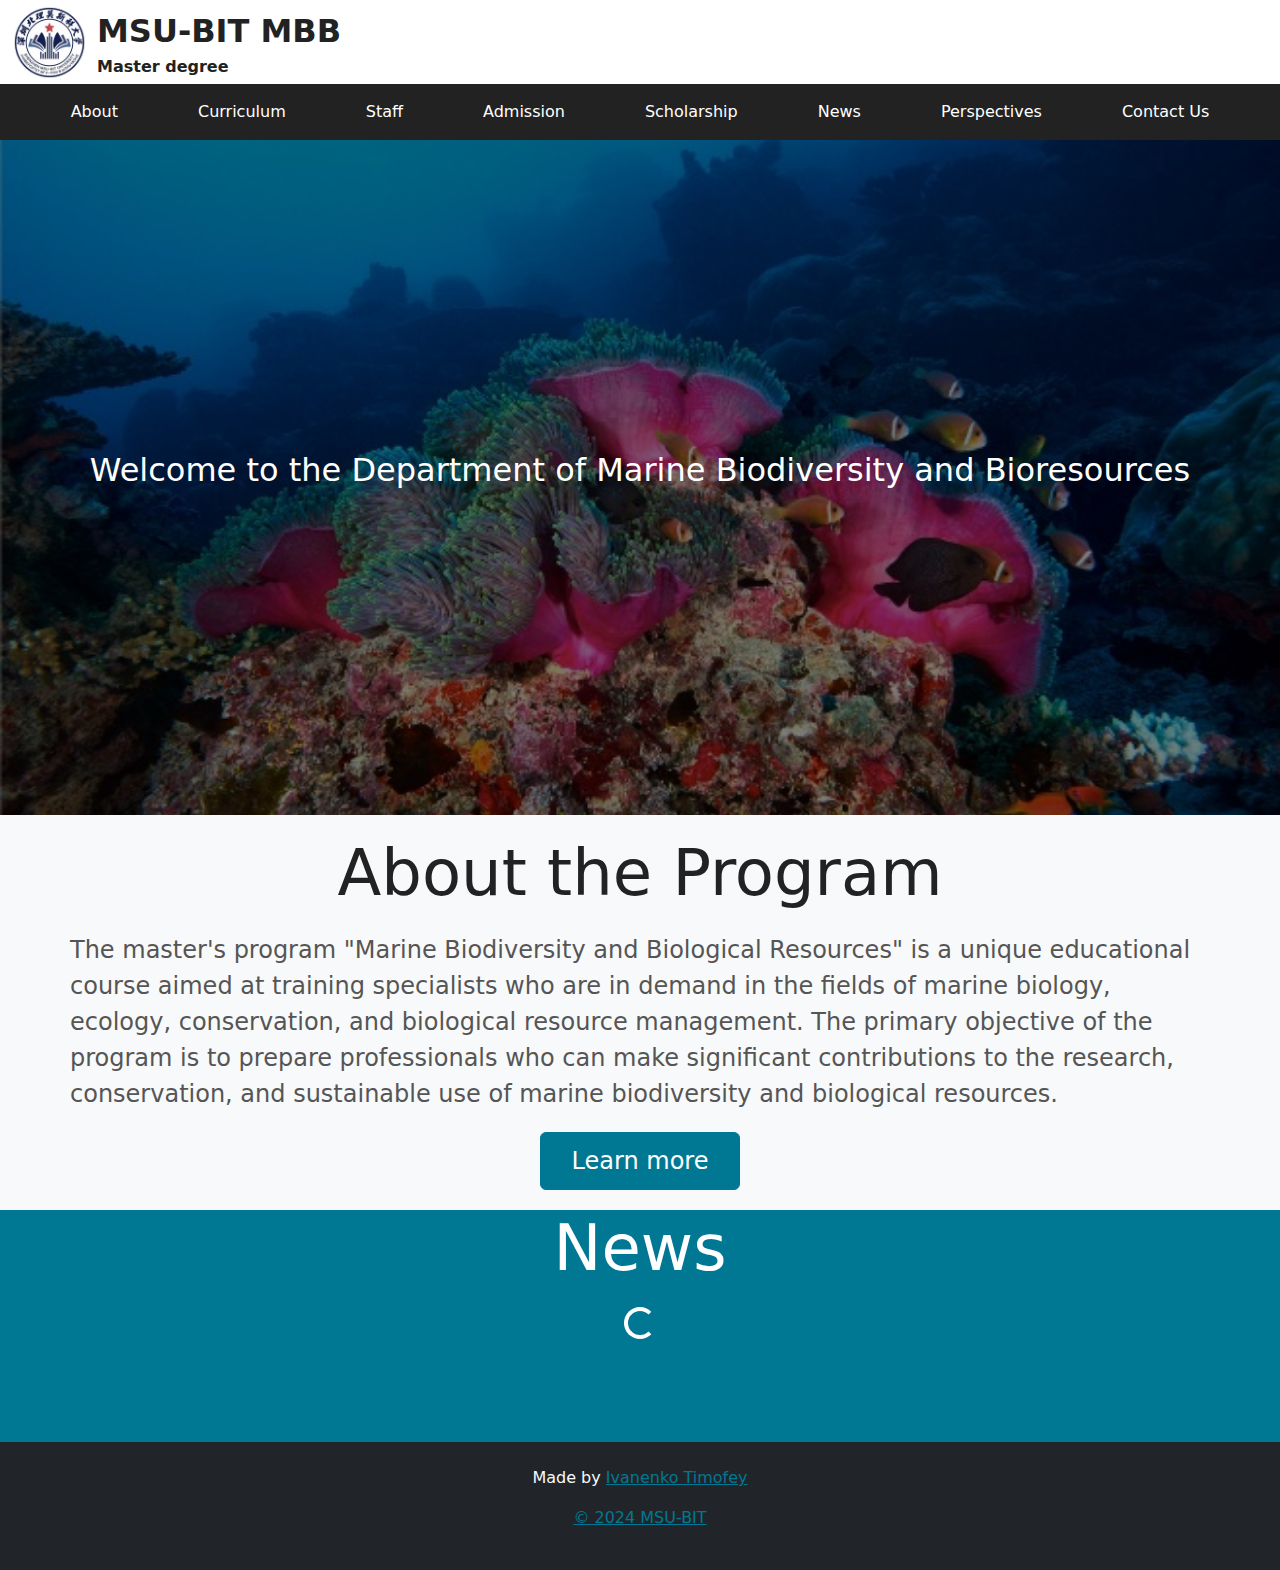
<file: index.html>
<!DOCTYPE html>
<html lang="ru">
<head>
    <meta charset="UTF-8">
    <meta name="viewport" content="width=device-width, initial-scale=1.0">
    <title>MBB</title>
    <link href="https://cdn.jsdelivr.net/npm/bootstrap@5.3.3/dist/css/bootstrap.min.css" rel="stylesheet">
    <link rel="stylesheet" href="styles.css">
</head>
<body>
    <nav class="navbar navbar-expand-lg navbar-custom fixed-top">
        <div class="container-fluid">
            <a class="navbar-brand" href="index.html">
                <img src="img/logo.webp" alt="Логотип" width="75" height="75" class="d-inline-block align-top">
                <div class="text-container">
                    <div>MSU-BIT MBB</div>
                    <div class="navbar-text">Master degree</div>
                </div>
            </a>
        </div>
    </nav>

    <nav class="navbar navbar-expand-lg fixed-top second-navbar">
        <div class="container-fluid">
            <button class="navbar-toggler" type="button" data-bs-toggle="collapse" data-bs-target="#navbarNav">
                <span class="navbar-toggler-icon"></span>
                <span class="menu-text">Menu</span>
            </button>
            <div class="collapse navbar-collapse" id="navbarNav">
                <ul class="navbar-nav me-auto">
                    <li class="nav-item"><a class="nav-link" href="about.html">About</a></li>
                    <li class="nav-item"><a class="nav-link" href="curriculum.html">Сurriculum</a></li>
                    <li class="nav-item"><a class="nav-link" href="staff.html">Staff</a></li>
                    <li class="nav-item"><a class="nav-link" href="admission.html">Admission</a></li>
                    <li class="nav-item"><a class="nav-link" href="scholarship.html">Scholarship</a></li>
                    <li class="nav-item"><a class="nav-link" href="news.html">News</a></li>
                    <li class="nav-item"><a class="nav-link" href="perspectives.html">Perspectives</a></li>
                    <li class="nav-item"><a class="nav-link" href="contact.html">Contact Us</a></li>
                </ul>
            </div>
        </div>
    </nav>

    <div class="image-container">
        <div class="welcome-div">
            <p>Welcome to the Department of Marine Biodiversity and Bioresources</p>
        </div>
        <img src="img/corals3.jpg" alt="Marine Image" class="img-fluid">
    </div>

    <div class="about-program-section">
        <div class="container">
            <h2>About the Program</h2>
            <p>
                The master's program "Marine Biodiversity and Biological Resources" is a unique educational course aimed at training specialists who are in demand in the fields of marine biology, ecology, conservation, and biological resource management. The primary objective of the program is to prepare professionals who can make significant contributions to the research, conservation, and sustainable use of marine biodiversity and biological resources.
            </p>
            <a href="about.html" class="btn btn-primary">Learn more</a>
        </div>
    </div>

    <div class="news-section">
        <h2>News</h2>
        <div class="spinner-border" role="status" id="loadingSpinner">
            <span class="visually-hidden">Загрузка...</span>
        </div>
        <div class="loading-text">Please wait 10 seconds</div>
        <div class="news-container" id="news-container" style="display: none;"></div>
    </div>

    <footer class="bg-dark text-light text-center py-4">
        <div class="container">
            <p>Made by <a href="https://www.linkedin.com/in/timofey-ivanenko/" class="footer-link" target="_blank">Ivanenko Timofey</a></p>
            <p><a href="https://en.smbu.edu.cn/" class="footer-link" target="_blank">© 2024 MSU-BIT</a></p>
        </div>
    </footer>

    <script src="https://cdn.jsdelivr.net/npm/bootstrap@5.3.3/dist/js/bootstrap.bundle.min.js"></script>
    <script>
        const sheetUrl = 'https://docs.google.com/spreadsheets/d/e/2PACX-1vQGdiCIsJwT7khgxSlzWAiM342XOzC2PzIDQKfcgKVrRpjE-QF6LUo4l6et8nDMopcxqWIDKLnM2_LA/pubhtml';
        const loadingSpinner = document.getElementById('loadingSpinner');
        const loadingText = document.querySelector('.loading-text');
        const newsContainer = document.getElementById('news-container');

        fetch(sheetUrl)
            .then(response => response.text())
            .then(data => {
                const parser = new DOMParser();
                const doc = parser.parseFromString(data, 'text/html');
                const rows = doc.querySelectorAll('tr');

                loadingSpinner.style.display = 'none';
                loadingText.style.display = 'none';
                newsContainer.style.display = 'flex';

                rows.forEach((row, index) => {
                    if (index > 0) { // Пропускаем заголовок
                        const cells = row.querySelectorAll('td');
                        if (cells.length > 0) {
                            const title = cells[0].innerText;
                            const date = cells[1].innerText;
                            const description = cells[2].innerText;
                            const link = cells[3].innerText;

                            const newsItem = document.createElement('div');
                            newsItem.classList.add('col-md-4', 'news-item');
                            newsItem.innerHTML = `
                                <div class="title">${title}</div>
                                <div class="date">${date}</div>
                                <div class="description">${description}</div>
                                <a href="${link}" target="_blank" class="btn btn-light mt-2">Learn more</a>
                            `;
                            newsContainer.appendChild(newsItem);
                        }
                    }
                });
            });
    </script>
</body>
</html>
</file>
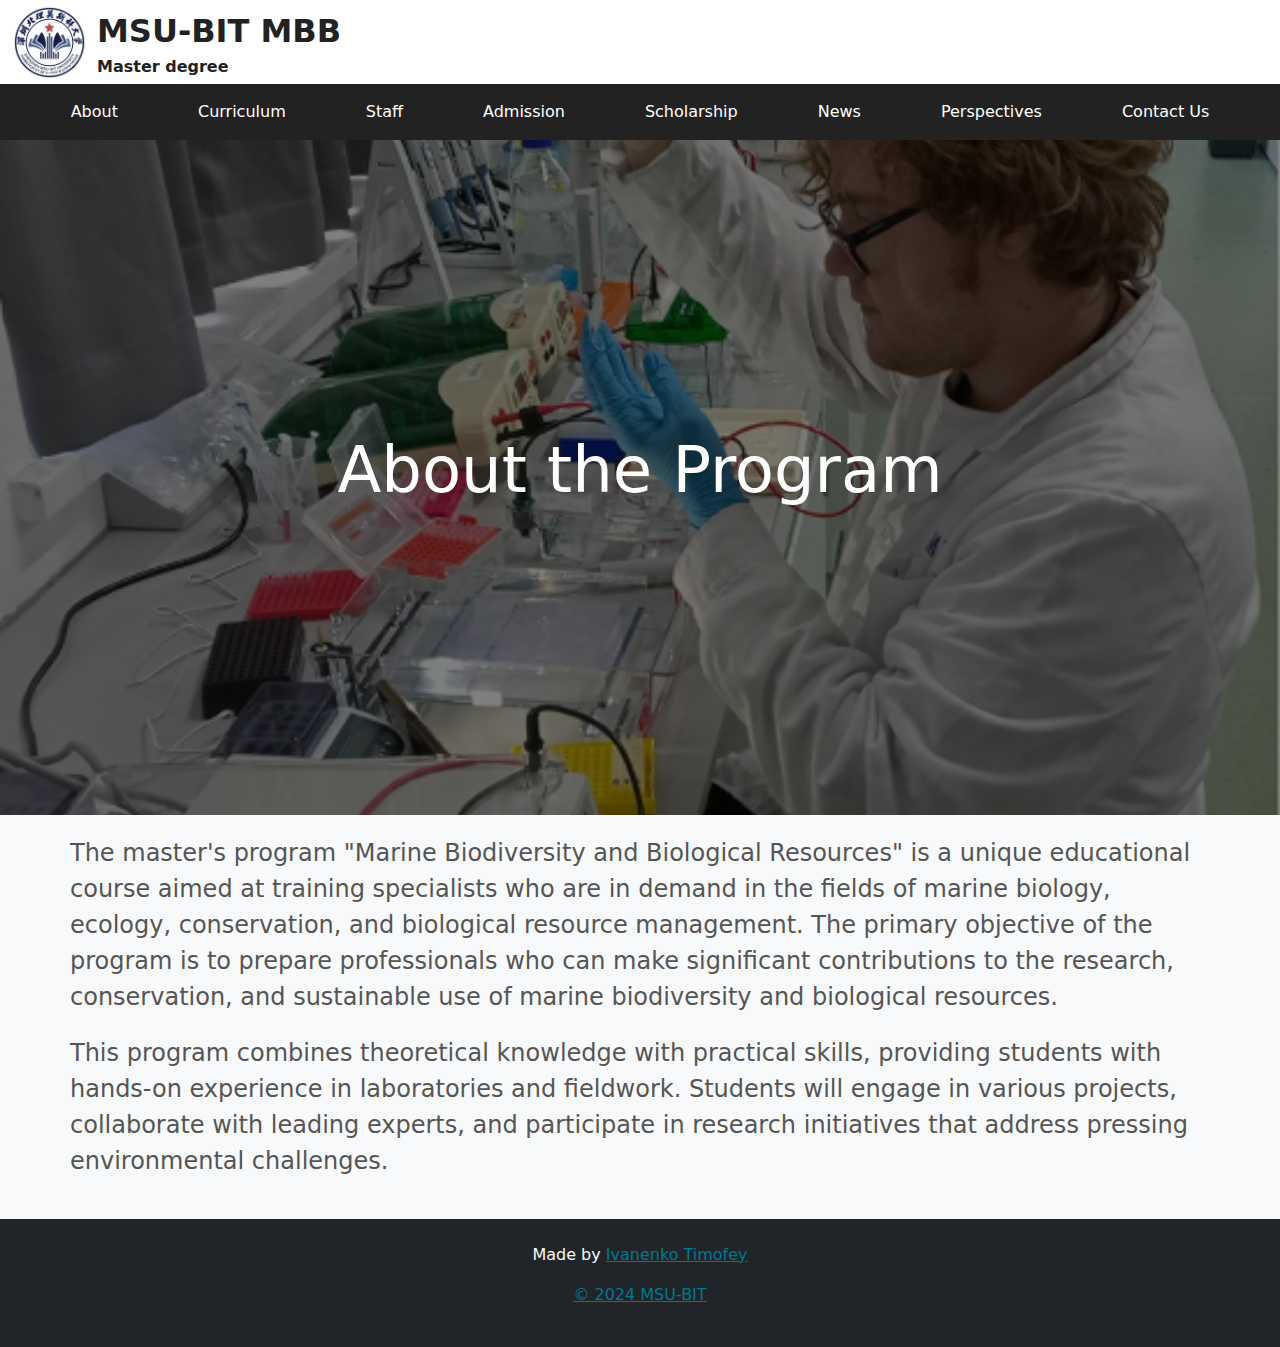
<file: about.html>
<!DOCTYPE html>
<html lang="en">
<head>
    <meta charset="UTF-8">
    <meta name="viewport" content="width=device-width, initial-scale=1.0">
    <title>About Program</title>
    <link href="https://cdn.jsdelivr.net/npm/bootstrap@5.3.3/dist/css/bootstrap.min.css" rel="stylesheet">
    <link rel="stylesheet" href="styles.css">
</head>
<body>
    <nav class="navbar navbar-expand-lg navbar-custom fixed-top">
        <div class="container-fluid">
            <a class="navbar-brand" href="index.html">
                <img src="img/logo.webp" alt="Logo" width="75" height="75" class="d-inline-block align-top">
                <div class="text-container">
                    <div>MSU-BIT MBB</div>
                    <div class="navbar-text">Master degree</div>
                </div>
            </a>
        </div>
    </nav>

    <nav class="navbar navbar-expand-lg fixed-top second-navbar">
        <div class="container-fluid">
            <button class="navbar-toggler" type="button" data-bs-toggle="collapse" data-bs-target="#navbarNav">
                <span class="navbar-toggler-icon"></span>
                <span class="menu-text">Menu</span>
            </button>
            <div class="collapse navbar-collapse" id="navbarNav">
                <ul class="navbar-nav me-auto">
                    <li class="nav-item"><a class="nav-link" href="about.html">About</a></li>
                    <li class="nav-item"><a class="nav-link" href="curriculum.html">Сurriculum</a></li>
                    <li class="nav-item"><a class="nav-link" href="staff.html">Staff</a></li>
                    <li class="nav-item"><a class="nav-link" href="admission.html">Admission</a></li>
                    <li class="nav-item"><a class="nav-link" href="scholarship.html">Scholarship</a></li>
                    <li class="nav-item"><a class="nav-link" href="news.html">News</a></li>
                    <li class="nav-item"><a class="nav-link" href="perspectives.html">Perspectives</a></li>
                    <li class="nav-item"><a class="nav-link" href="contact.html">Contact Us</a></li>
                </ul>
            </div>
        </div>
    </nav>

    <div class="image-container">
        <div class="welcome-div">
            <p style="font-size: 4rem;">About the Program</p>
        </div>
        <img src="img/about2.png" alt="Instructors" class="img-fluid">
    </div>

    <div class="about-program-section">
        <div class="container">
            <p>The master's program "Marine Biodiversity and Biological Resources" is a unique educational course aimed at training specialists who are in demand in the fields of marine biology, ecology, conservation, and biological resource management. The primary objective of the program is to prepare professionals who can make significant contributions to the research, conservation, and sustainable use of marine biodiversity and biological resources.</p>
        <p>This program combines theoretical knowledge with practical skills, providing students with hands-on experience in laboratories and fieldwork. Students will engage in various projects, collaborate with leading experts, and participate in research initiatives that address pressing environmental challenges.</p>
   </div>
    </div>

    <footer class="bg-dark text-light text-center py-4">
        <div class="container">
            <p>Made by <a href="https://www.linkedin.com/in/timofey-ivanenko/" class="footer-link" target="_blank">Ivanenko Timofey</a></p>
            <p><a href="https://en.smbu.edu.cn/" class="footer-link" target="_blank">© 2024 MSU-BIT</a></p>
        </div>
    </footer>

    <script src="https://cdn.jsdelivr.net/npm/bootstrap@5.3.3/dist/js/bootstrap.bundle.min.js"></script>
</body>
</html>
</file>
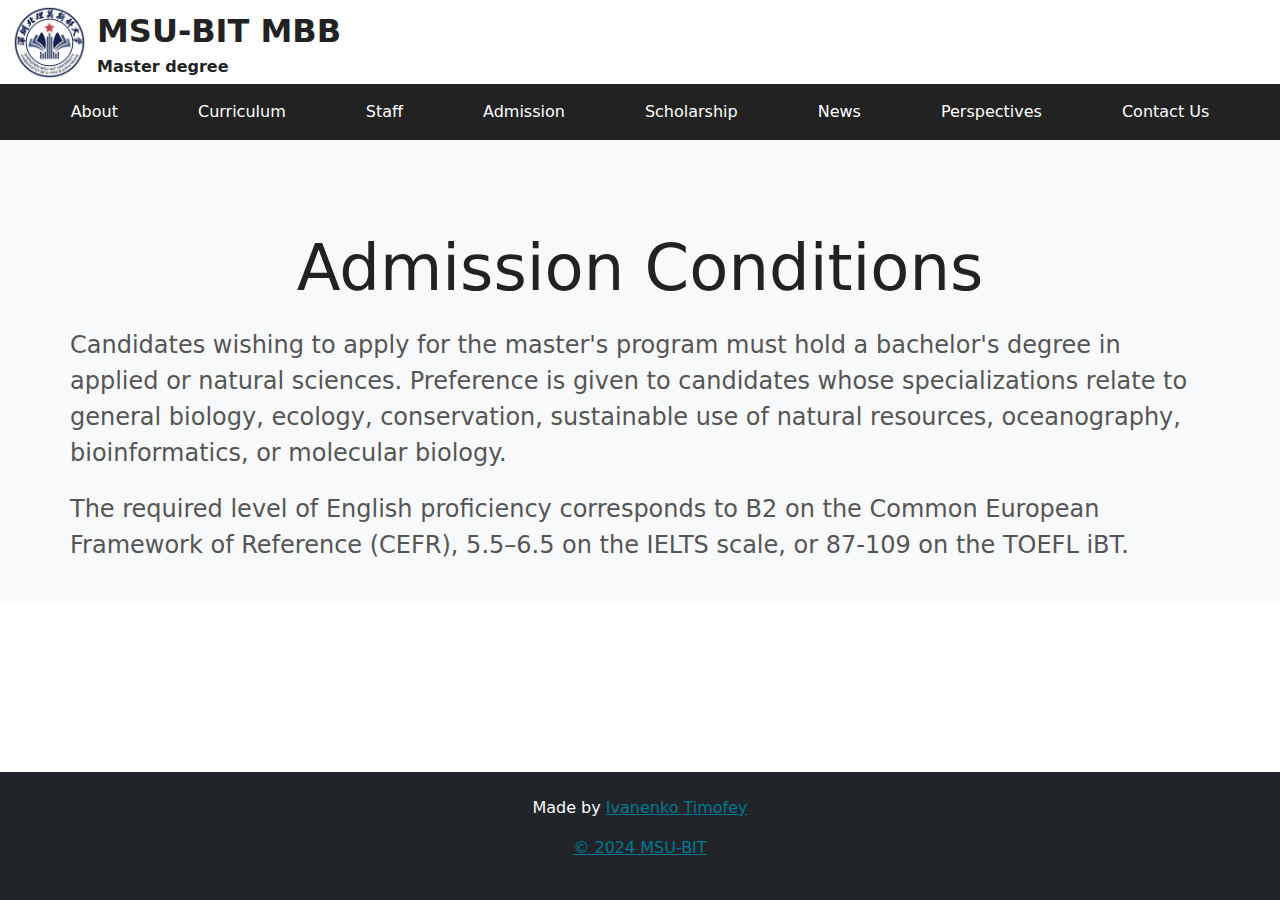
<file: admission.html>
<!DOCTYPE html>
<html lang="en">
<head>
    <meta charset="UTF-8">
    <meta name="viewport" content="width=device-width, initial-scale=1.0">
    <title>Admission</title>
    <link href="https://cdn.jsdelivr.net/npm/bootstrap@5.3.3/dist/css/bootstrap.min.css" rel="stylesheet">
    <link rel="stylesheet" href="styles.css">
    <style>
        html, body {
            height: 100%; 
        }

        body {
            display: flex;
            flex-direction: column;
            min-height: 100vh; 
        }

        .content {
            flex: 1; 
            padding: 60px 0; 
        }

        h2 {
            margin-top: 150px; 
        }
    </style>
</head>
<body>
    <nav class="navbar navbar-expand-lg navbar-custom fixed-top">
        <div class="container-fluid">
            <a class="navbar-brand" href="index.html">
                <img src="img/logo.webp" alt="Logo" width="75" height="75" class="d-inline-block align-top">
                <div class="text-container">
                    <div>MSU-BIT MBB</div>
                    <div class="navbar-text">Master degree</div>
                </div>
            </a>
        </div>
    </nav>

    <nav class="navbar navbar-expand-lg fixed-top second-navbar">
        <div class="container-fluid">
            <button class="navbar-toggler" type="button" data-bs-toggle="collapse" data-bs-target="#navbarNav">
                <span class="navbar-toggler-icon"></span>
                <span class="menu-text">Menu</span>
            </button>
            <div class="collapse navbar-collapse" id="navbarNav">
                <ul class="navbar-nav me-auto">
                    <li class="nav-item"><a class="nav-link" href="about.html">About</a></li>
                    <li class="nav-item"><a class="nav-link" href="curriculum.html">Сurriculum</a></li>
                    <li class="nav-item"><a class="nav-link" href="staff.html">Staff</a></li>
                    <li class="nav-item"><a class="nav-link" href="admission.html">Admission</a></li>
                    <li class="nav-item"><a class="nav-link" href="scholarship.html">Scholarship</a></li>
                    <li class="nav-item"><a class="nav-link" href="news.html">News</a></li>
                    <li class="nav-item"><a class="nav-link" href="perspectives.html">Perspectives</a></li>
                    <li class="nav-item"><a class="nav-link" href="contact.html">Contact Us</a></li>
                </ul>
            </div>
        </div>
    </nav>

    <div class="content"> <!-- Добавлен класс content -->
        <div class="about-program-section">
            <div class="container">
                <h2>Admission Conditions</h2>
                <p>Candidates wishing to apply for the master's program must hold a bachelor's degree in applied or natural sciences. Preference is given to candidates whose specializations relate to general biology, ecology, conservation, sustainable use of natural resources, oceanography, bioinformatics, or molecular biology.</p>
                <p>The required level of English proficiency corresponds to B2 on the Common European Framework of Reference (CEFR), 5.5–6.5 on the IELTS scale, or 87-109 on the TOEFL iBT.</p>
            </div>
        </div>
    </div>

    <footer class="bg-dark text-light text-center py-4">
        <div class="container">
            <p>Made by <a href="https://www.linkedin.com/in/timofey-ivanenko/" class="footer-link" target="_blank">Ivanenko Timofey</a></p>
            <p><a href="https://en.smbu.edu.cn/" class="footer-link" target="_blank">© 2024 MSU-BIT</a></p>
        </div>
    </footer>

    <script src="https://cdn.jsdelivr.net/npm/bootstrap@5.3.3/dist/js/bootstrap.bundle.min.js"></script>
</body>
</html>
</file>
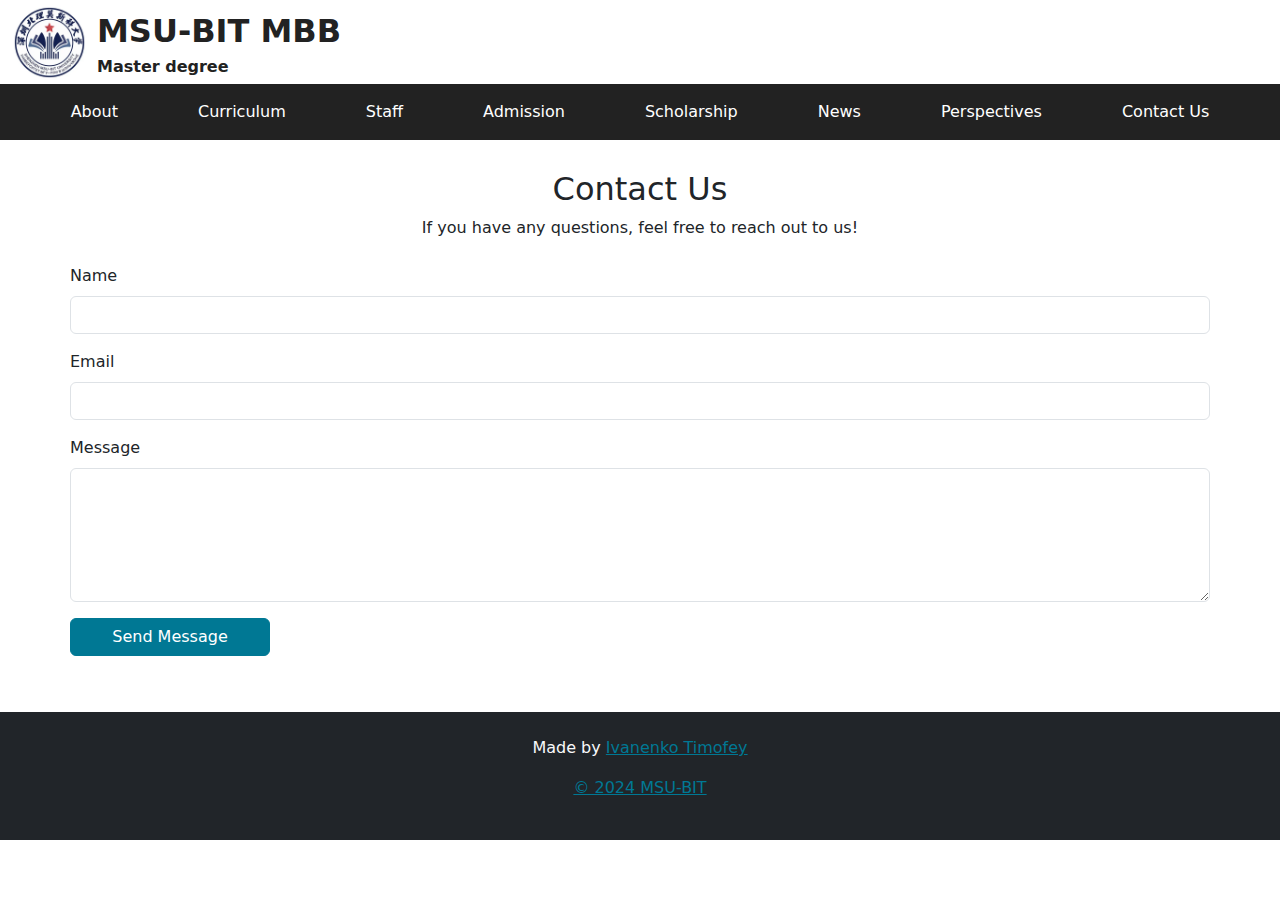
<file: contact.html>
<!DOCTYPE html>
<html lang="en">
<head>
    <meta charset="UTF-8">
    <meta name="viewport" content="width=device-width, initial-scale=1.0">
    <title>Contact Us</title>
    <link href="https://cdn.jsdelivr.net/npm/bootstrap@5.3.3/dist/css/bootstrap.min.css" rel="stylesheet">
    <link rel="stylesheet" href="styles.css">
</head>
<body>
    <nav class="navbar navbar-expand-lg navbar-custom fixed-top">
        <div class="container-fluid">
            <a class="navbar-brand" href="index.html">
                <img src="img/logo.webp" alt="Logo" width="75" height="75" class="d-inline-block align-top">
                <div class="text-container">
                    <div>MSU-BIT MBB</div>
                    <div class="navbar-text">Master degree</div>
                </div>
            </a>
        </div>
    </nav>

    <nav class="navbar navbar-expand-lg fixed-top second-navbar">
        <div class="container-fluid">
            <button class="navbar-toggler" type="button" data-bs-toggle="collapse" data-bs-target="#navbarNav">
                <span class="navbar-toggler-icon"></span>
                <span class="menu-text">Menu</span>
            </button>
            <div class="collapse navbar-collapse" id="navbarNav">
                <ul class="navbar-nav me-auto">
                    <li class="nav-item"><a class="nav-link" href="about.html">About</a></li>
                    <li class="nav-item"><a class="nav-link" href="curriculum.html">Сurriculum</a></li>
                    <li class="nav-item"><a class="nav-link" href="staff.html">Staff</a></li>
                    <li class="nav-item"><a class="nav-link" href="admission.html">Admission</a></li>
                    <li class="nav-item"><a class="nav-link" href="scholarship.html">Scholarship</a></li>
                    <li class="nav-item"><a class="nav-link" href="news.html">News</a></li>
                    <li class="nav-item"><a class="nav-link" href="perspectives.html">Perspectives</a></li>
                    <li class="nav-item"><a class="nav-link" href="contact.html">Contact Us</a></li>
                </ul>
            </div>
        </div>
    </nav>

    <div class="container" style="margin-top: 140px;">
        <h2 class="text-center" style="margin-top: 170px;">Contact Us</h2>
        <div class="text-center mb-4">
            <p>If you have any questions, feel free to reach out to us!</p>
        </div>
        <form action="https://formspree.io/Ivanenko.slava@gmail.com" method="POST">
            <div class="mb-3">
                <label for="name" class="form-label">Name</label>
                <input type="text" class="form-control" id="name" name="name" required>
            </div>
            <div class="mb-3">
                <label for="email" class="form-label">Email</label>
                <input type="email" class="form-control" id="email" name="email" required>
            </div>
            <div class="mb-3">
                <label for="message" class="form-label">Message</label>
                <textarea class="form-control" id="message" name="message" rows="5" required></textarea>
            </div>
            <button type="submit" class="btn btn-primary mb-3">Send Message</button>
        </form>
    </div>
    <div style="padding: 20px;">

    </div>

    <footer class="bg-dark text-light text-center py-4">
        <div class="container">
            <p>Made by <a href="https://www.linkedin.com/in/timofey-ivanenko/" class="footer-link" target="_blank">Ivanenko Timofey</a></p>
            <p><a href="https://en.smbu.edu.cn/" class="footer-link" target="_blank">© 2024 MSU-BIT</a></p>
        </div>
    </footer>

    <script src="https://cdn.jsdelivr.net/npm/bootstrap@5.3.3/dist/js/bootstrap.bundle.min.js"></script>
</body>
</html>
</file>
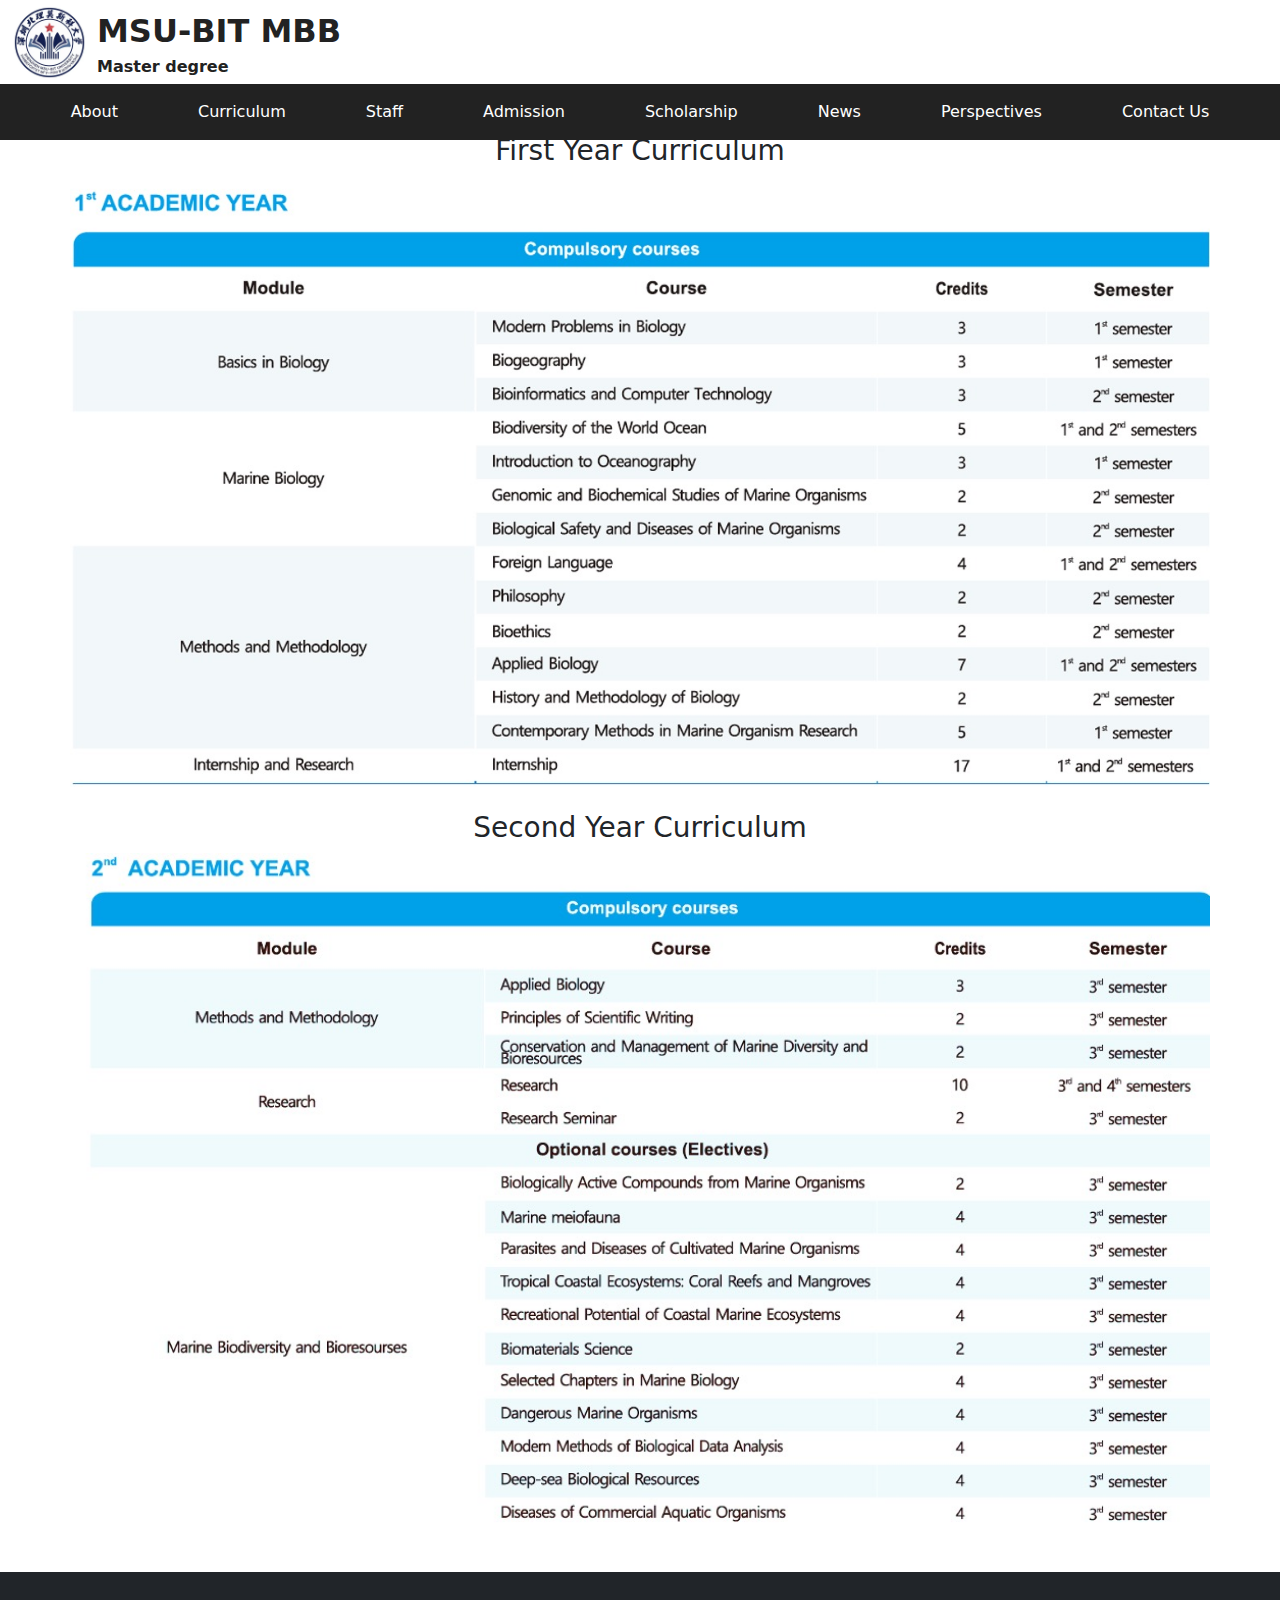
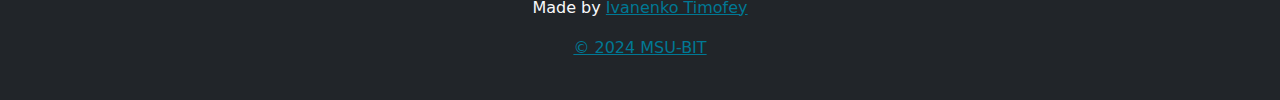
<file: curriculum.html>
<!DOCTYPE html>
<html lang="ru">
<head>
    <meta charset="UTF-8">
    <meta name="viewport" content="width=device-width, initial-scale=1.0">
    <title>Curriculum</title>
    <link href="https://cdn.jsdelivr.net/npm/bootstrap@5.3.3/dist/css/bootstrap.min.css" rel="stylesheet">
    <link rel="stylesheet" href="styles.css">
</head>
<body>
    <nav class="navbar navbar-expand-lg navbar-custom fixed-top">
        <div class="container-fluid">
            <a class="navbar-brand" href="index.html">
                <img src="img/logo.webp" alt="Логотип" width="75" height="75" class="d-inline-block align-top">
                <div class="text-container">
                    <div>MSU-BIT MBB</div>
                    <div class="navbar-text">Master degree</div>
                </div>
            </a>
        </div>
    </nav>

    <nav class="navbar navbar-expand-lg fixed-top second-navbar">
        <div class="container-fluid">
            <button class="navbar-toggler" type="button" data-bs-toggle="collapse" data-bs-target="#navbarNav">
                <span class="navbar-toggler-icon"></span>
                <span class="menu-text">Menu</span>
            </button>
            <div class="collapse navbar-collapse" id="navbarNav">
                <ul class="navbar-nav me-auto">
                    <li class="nav-item"><a class="nav-link" href="about.html">About</a></li>
                    <li class="nav-item"><a class="nav-link" href="curriculum.html">Сurriculum</a></li>
                    <li class="nav-item"><a class="nav-link" href="staff.html">Staff</a></li>
                    <li class="nav-item"><a class="nav-link" href="admission.html">Admission</a></li>
                    <li class="nav-item"><a class="nav-link" href="scholarship.html">Scholarship</a></li>
                    <li class="nav-item"><a class="nav-link" href="news.html">News</a></li>
                    <li class="nav-item"><a class="nav-link" href="perspectives.html">Perspectives</a></li>
                    <li class="nav-item"><a class="nav-link" href="contact.html">Contact Us</a></li>
                </ul>
            </div>
        </div>
    </nav>

    <div class="curriculum-section">
        <div class="container text-center py-5">
            <h2>Curriculum</h2>
            <p>Below are the images of the curriculum for your reference:</p>
            <div class="row">
                <div class="col-12 mb-4">
                    <h3>First Year Curriculum</h3>
                    <img src="img/firstyear.jpg" alt="First Year Curriculum" class="img-fluid">
                </div>
                <div class="col-12">
                    <h3>Second Year Curriculum</h3>
                    <img src="img/secondyear.jpg" alt="Second Year Curriculum" class="img-fluid">
                </div>
            </div>
        </div>
    </div>

    <footer class="bg-dark text-light text-center py-4">
        <div class="container">
            <p>Made by <a href="https://www.linkedin.com/in/timofey-ivanenko/" class="footer-link" target="_blank">Ivanenko Timofey</a></p>
            <p><a href="https://en.smbu.edu.cn/" class="footer-link" target="_blank">© 2024 MSU-BIT</a></p>
        </div>
    </footer>

    <script src="https://cdn.jsdelivr.net/npm/bootstrap@5.3.3/dist/js/bootstrap.bundle.min.js"></script>
</body>
</html>
</file>
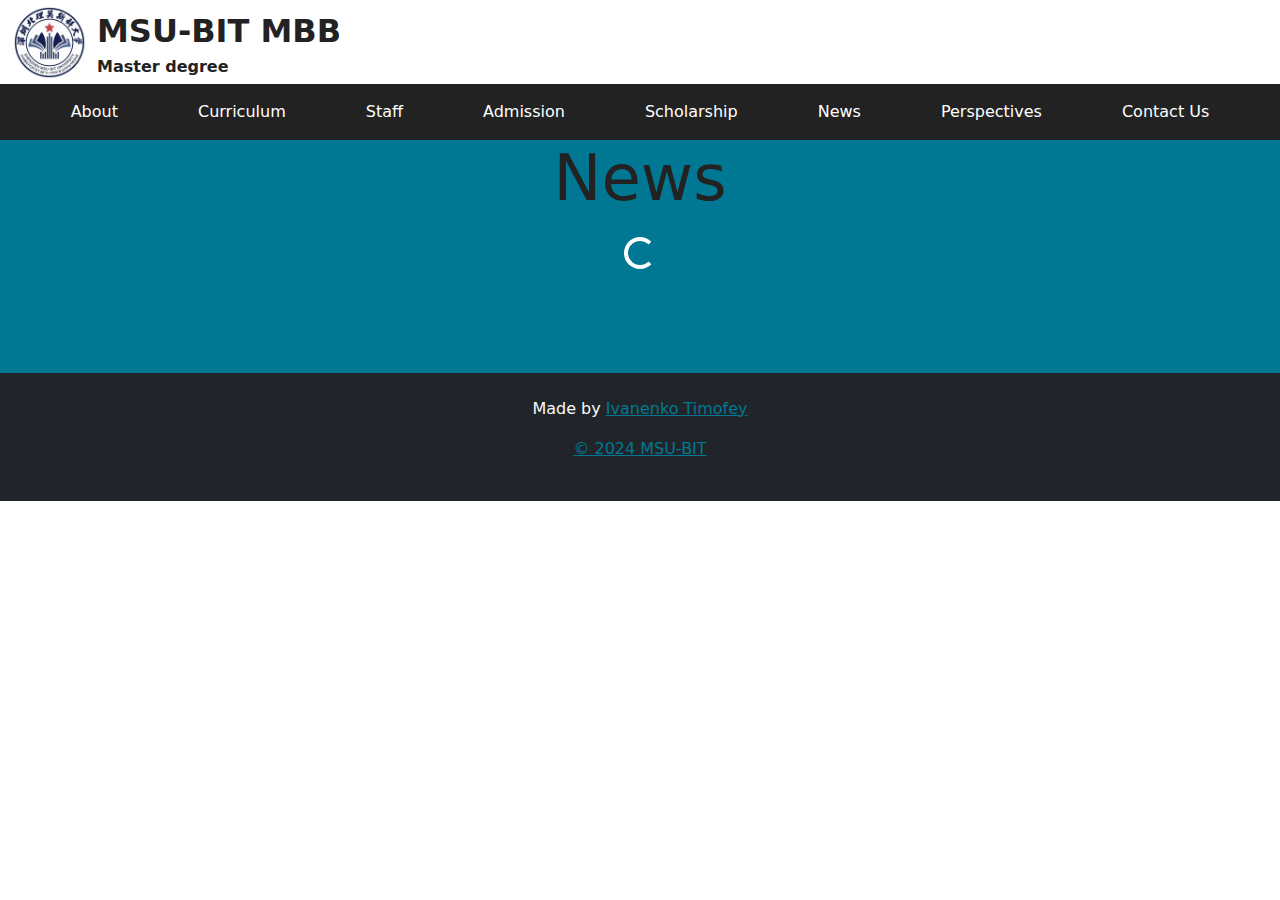
<file: news.html>
<!DOCTYPE html>
<html lang="en">
<head>
    <meta charset="UTF-8">
    <meta name="viewport" content="width=device-width, initial-scale=1.0">
    <title>News</title>
    <link href="https://cdn.jsdelivr.net/npm/bootstrap@5.3.3/dist/css/bootstrap.min.css" rel="stylesheet">
    <link rel="stylesheet" href="styles.css">
    <style>
        body {
            background-color: white; /* Белый фон страницы */
        }
        .news-section h2 {
            color: #222; /* Черный цвет для заголовка */
        }
    </style>
    
</head>
<body>
    <nav class="navbar navbar-expand-lg navbar-custom fixed-top">
        <div class="container-fluid">
            <a class="navbar-brand" href="index.html">
                <img src="img/logo.webp" alt="Logo" width="75" height="75" class="d-inline-block align-top">
                <div class="text-container">
                    <div>MSU-BIT MBB</div>
                    <div class="navbar-text">Master degree</div>
                </div>
            </a>
        </div>
    </nav>

    <nav class="navbar navbar-expand-lg fixed-top second-navbar">
        <div class="container-fluid">
            <button class="navbar-toggler" type="button" data-bs-toggle="collapse" data-bs-target="#navbarNav">
                <span class="navbar-toggler-icon"></span>
                <span class="menu-text">Menu</span>
            </button>
            <div class="collapse navbar-collapse" id="navbarNav">
                <ul class="navbar-nav me-auto">
                    <li class="nav-item"><a class="nav-link" href="about.html">About</a></li>
                    <li class="nav-item"><a class="nav-link" href="curriculum.html">Curriculum</a></li>
                    <li class="nav-item"><a class="nav-link" href="staff.html">Staff</a></li>
                    <li class="nav-item"><a class="nav-link" href="admission.html">Admission</a></li>
                    <li class="nav-item"><a class="nav-link" href="scholarship.html">Scholarship</a></li>
                    <li class="nav-item"><a class="nav-link" href="news.html">News</a></li>
                    <li class="nav-item"><a class="nav-link" href="perspectives.html">Perspectives</a></li>
                    <li class="nav-item"><a class="nav-link" href="contact.html">Contact Us</a></li>
                </ul>
            </div>
        </div>
    </nav>

    <div class="news-section">
        <div class="container">
            <h2 style="margin-top: 140px;">News</h2>
            <div class="spinner-border" role="status" id="loadingSpinner">
                <span class="visually-hidden">Loading...</span>
            </div>
            <div class="loading-text">Please wait 10 seconds</div>
            <div class="news-container" id="news-container" style="display: none;"></div>
        </div>
    </div>

    <footer class="bg-dark text-light text-center py-4">
        <div class="container">
            <p>Made by <a href="https://www.linkedin.com/in/timofey-ivanenko/" class="footer-link" target="_blank">Ivanenko Timofey</a></p>
            <p><a href="https://en.smbu.edu.cn/" class="footer-link" target="_blank">© 2024 MSU-BIT</a></p>
        </div>
    </footer>

    <script src="https://cdn.jsdelivr.net/npm/bootstrap@5.3.3/dist/js/bootstrap.bundle.min.js"></script>
    <script>
        const sheetUrl = 'https://docs.google.com/spreadsheets/d/e/2PACX-1vQGdiCIsJwT7khgxSlzWAiM342XOzC2PzIDQKfcgKVrRpjE-QF6LUo4l6et8nDMopcxqWIDKLnM2_LA/pubhtml';
        const loadingSpinner = document.getElementById('loadingSpinner');
        const loadingText = document.querySelector('.loading-text');
        const newsContainer = document.getElementById('news-container');

        fetch(sheetUrl)
            .then(response => response.text())
            .then(data => {
                const parser = new DOMParser();
                const doc = parser.parseFromString(data, 'text/html');
                const rows = doc.querySelectorAll('tr');

                loadingSpinner.style.display = 'none';
                loadingText.style.display = 'none';
                newsContainer.style.display = 'flex';

                rows.forEach((row, index) => {
                    if (index > 0) { // Skip header
                        const cells = row.querySelectorAll('td');
                        if (cells.length > 0) {
                            const title = cells[0].innerText;
                            const date = cells[1].innerText;
                            const description = cells[2].innerText;
                            const link = cells[3].innerText;

                            const newsItem = document.createElement('div');
                            newsItem.classList.add('col-md-4', 'news-item');
                            newsItem.innerHTML = `
                                <div class="title">${title}</div>
                                <div class="date">${date}</div>
                                <div class="description">${description}</div>
                                <a href="${link}" target="_blank" class="btn btn-light mt-2">Learn more</a>
                            `;
                            newsContainer.appendChild(newsItem);
                        }
                    }
                });
            });
    </script>
</body>
</html>
</file>
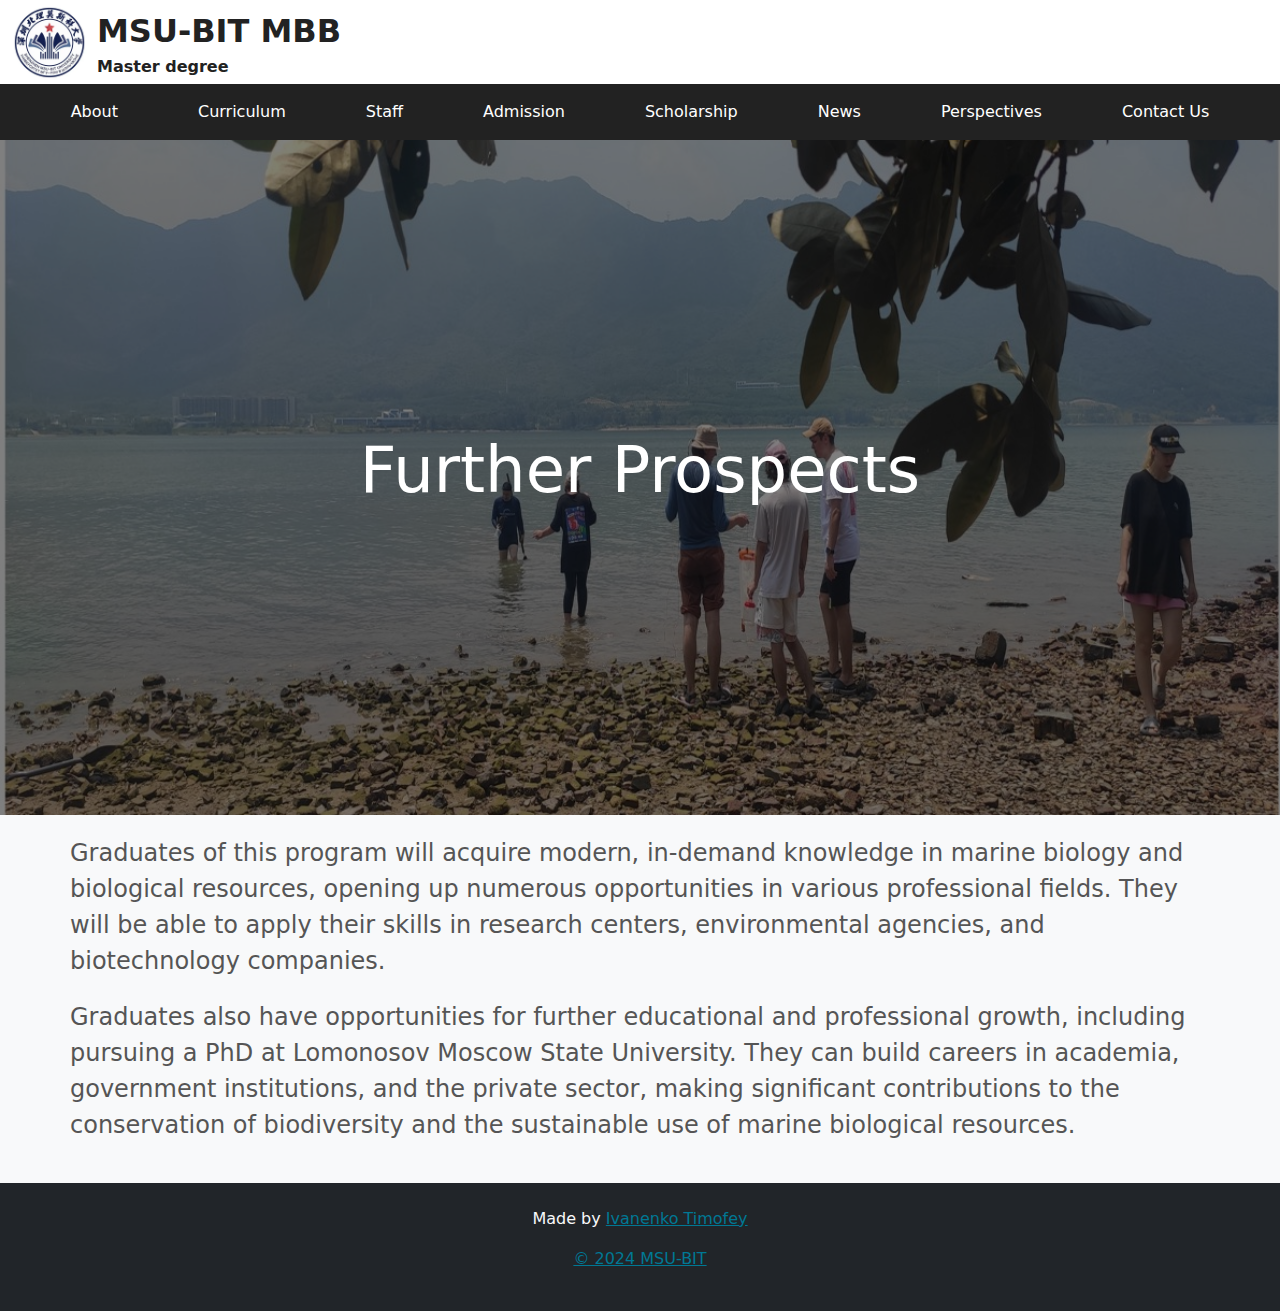
<file: perspectives.html>
<!DOCTYPE html>
<html lang="en">
<head>
    <meta charset="UTF-8">
    <meta name="viewport" content="width=device-width, initial-scale=1.0">
    <title>Perspectives</title>
    <link href="https://cdn.jsdelivr.net/npm/bootstrap@5.3.3/dist/css/bootstrap.min.css" rel="stylesheet">
    <link rel="stylesheet" href="styles.css">
</head>
<body>
    <nav class="navbar navbar-expand-lg navbar-custom fixed-top">
        <div class="container-fluid">
            <a class="navbar-brand" href="index.html">
                <img src="img/logo.webp" alt="Logo" width="75" height="75" class="d-inline-block align-top">
                <div class="text-container">
                    <div>MSU-BIT MBB</div>
                    <div class="navbar-text">Master degree</div>
                </div>
            </a>
        </div>
    </nav>

    <nav class="navbar navbar-expand-lg fixed-top second-navbar">
        <div class="container-fluid">
            <button class="navbar-toggler" type="button" data-bs-toggle="collapse" data-bs-target="#navbarNav">
                <span class="navbar-toggler-icon"></span>
                <span class="menu-text">Menu</span>
            </button>
            <div class="collapse navbar-collapse" id="navbarNav">
                <ul class="navbar-nav me-auto">
                    <li class="nav-item"><a class="nav-link" href="about.html">About</a></li>
                    <li class="nav-item"><a class="nav-link" href="curriculum.html">Сurriculum</a></li>
                    <li class="nav-item"><a class="nav-link" href="staff.html">Staff</a></li>
                    <li class="nav-item"><a class="nav-link" href="admission.html">Admission</a></li>
                    <li class="nav-item"><a class="nav-link" href="scholarship.html">Scholarship</a></li>
                    <li class="nav-item"><a class="nav-link" href="news.html">News</a></li>
                    <li class="nav-item"><a class="nav-link" href="perspectives.html">Perspectives</a></li>
                    <li class="nav-item"><a class="nav-link" href="contact.html">Contact Us</a></li>
                </ul>
            </div>
        </div>
    </nav>

    <div class="image-container">
        <div class="welcome-div">
            <p style="font-size: 4rem;">Further Prospects</p>
        </div>
        <img src="img/aaa.jpg" alt="Instructors" class="img-fluid">
    </div>

    <div class="about-program-section">
        <div class="container">
            <p>Graduates of this program will acquire modern, in-demand knowledge in marine biology and biological resources, opening up numerous opportunities in various professional fields. They will be able to apply their skills in research centers, environmental agencies, and biotechnology companies.</p>
            <p>Graduates also have opportunities for further educational and professional growth, including pursuing a PhD at Lomonosov Moscow State University. They can build careers in academia, government institutions, and the private sector, making significant contributions to the conservation of biodiversity and the sustainable use of marine biological resources.</p>
    </div>
    </div>

    <footer class="bg-dark text-light text-center py-4">
        <div class="container">
            <p>Made by <a href="https://www.linkedin.com/in/timofey-ivanenko/" class="footer-link" target="_blank">Ivanenko Timofey</a></p>
            <p><a href="https://en.smbu.edu.cn/" class="footer-link" target="_blank">© 2024 MSU-BIT</a></p>
        </div>
    </footer>

    <script src="https://cdn.jsdelivr.net/npm/bootstrap@5.3.3/dist/js/bootstrap.bundle.min.js"></script>
</body>
</html>
</file>
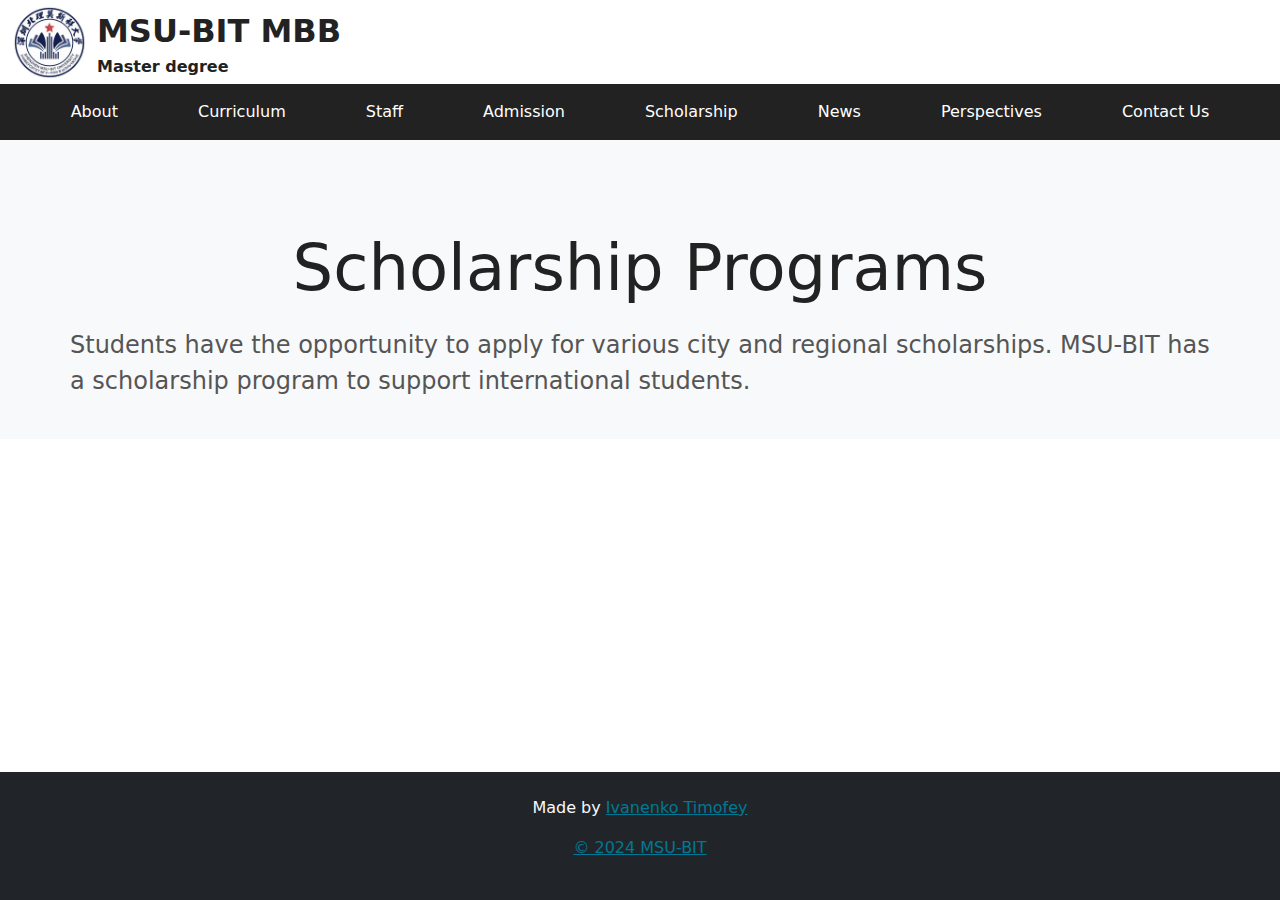
<file: scholarship.html>
<!DOCTYPE html>
<html lang="en">
<head>
    <meta charset="UTF-8">
    <meta name="viewport" content="width=device-width, initial-scale=1.0">
    <title>Scholarship</title>
    <link href="https://cdn.jsdelivr.net/npm/bootstrap@5.3.3/dist/css/bootstrap.min.css" rel="stylesheet">
    <link rel="stylesheet" href="styles.css">
    <style>
        html, body {
            height: 100%;
        }

        body {
            display: flex;
            flex-direction: column;
            min-height: 100vh; 
        }

        .content {
            flex: 1;
            padding: 60px 0; 
        }

        h2 {
            margin-top: 150px; 
        }
    </style>
</head>
<body>
    <nav class="navbar navbar-expand-lg navbar-custom fixed-top">
        <div class="container-fluid">
            <a class="navbar-brand" href="index.html">
                <img src="img/logo.webp" alt="Logo" width="75" height="75" class="d-inline-block align-top">
                <div class="text-container">
                    <div>MSU-BIT MBB</div>
                    <div class="navbar-text">Master degree</div>
                </div>
            </a>
        </div>
    </nav>

    <nav class="navbar navbar-expand-lg fixed-top second-navbar">
        <div class="container-fluid">
            <button class="navbar-toggler" type="button" data-bs-toggle="collapse" data-bs-target="#navbarNav">
                <span class="navbar-toggler-icon"></span>
                <span class="menu-text">Menu</span>
            </button>
            <div class="collapse navbar-collapse" id="navbarNav">
                <ul class="navbar-nav me-auto">
                    <li class="nav-item"><a class="nav-link" href="about.html">About</a></li>
                    <li class="nav-item"><a class="nav-link" href="curriculum.html">Сurriculum</a></li>
                    <li class="nav-item"><a class="nav-link" href="staff.html">Staff</a></li>
                    <li class="nav-item"><a class="nav-link" href="admission.html">Admission</a></li>
                    <li class="nav-item"><a class="nav-link" href="scholarship.html">Scholarship</a></li>
                    <li class="nav-item"><a class="nav-link" href="news.html">News</a></li>
                    <li class="nav-item"><a class="nav-link" href="perspectives.html">Perspectives</a></li>
                    <li class="nav-item"><a class="nav-link" href="contact.html">Contact Us</a></li>
                </ul>
            </div>
        </div>
    </nav>

    <div class="content"> 
        <div class="about-program-section">
            <div class="container">
                <h2>Scholarship Programs</h2>
                <p>Students have the opportunity to apply for various city and regional scholarships. MSU-BIT has a scholarship program to support international students.</p>
       </div>
        </div>
    </div>

    <footer class="bg-dark text-light text-center py-4">
        <div class="container">
            <p>Made by <a href="https://www.linkedin.com/in/timofey-ivanenko/" class="footer-link" target="_blank">Ivanenko Timofey</a></p>
            <p><a href="https://en.smbu.edu.cn/" class="footer-link" target="_blank">© 2024 MSU-BIT</a></p>
        </div>
    </footer>

    <script src="https://cdn.jsdelivr.net/npm/bootstrap@5.3.3/dist/js/bootstrap.bundle.min.js"></script>
</body>
</html>
</file>
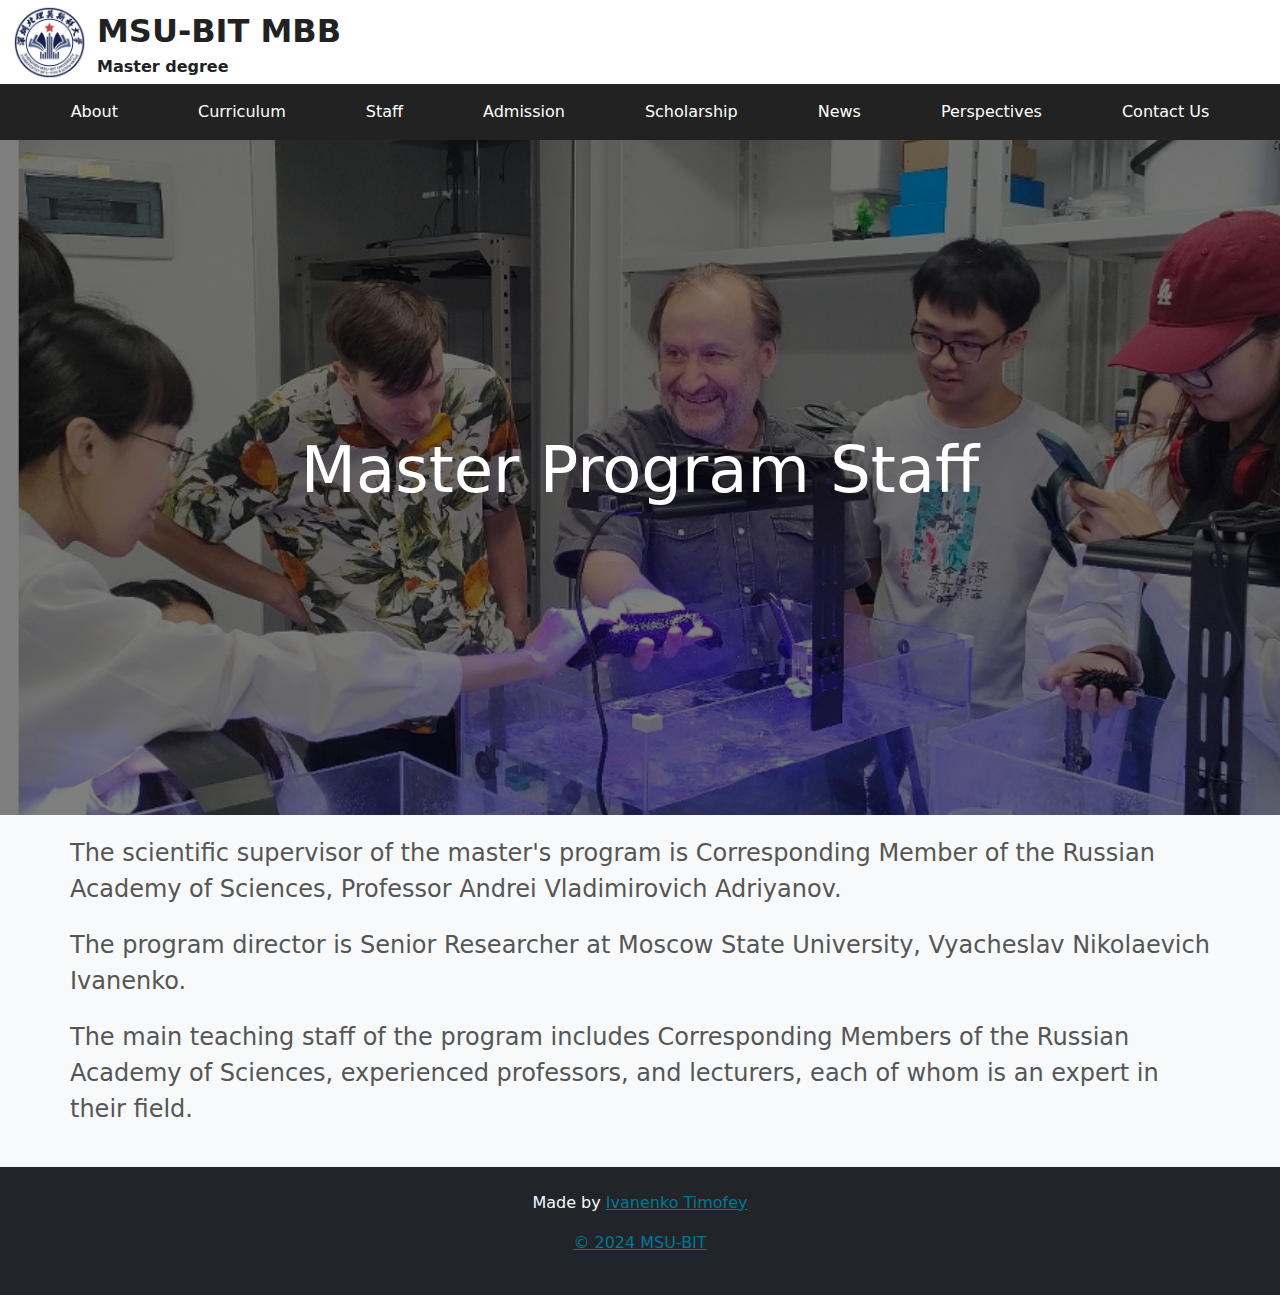
<file: staff.html>
<!DOCTYPE html>
<html lang="en">
<head>
    <meta charset="UTF-8">
    <meta name="viewport" content="width=device-width, initial-scale=1.0">
    <title>Master's Program Instructors</title>
    <link href="https://cdn.jsdelivr.net/npm/bootstrap@5.3.3/dist/css/bootstrap.min.css" rel="stylesheet">
    <link rel="stylesheet" href="styles.css">
</head>
<body>
    <nav class="navbar navbar-expand-lg navbar-custom fixed-top">
        <div class="container-fluid">
            <a class="navbar-brand" href="index.html">
                <img src="img/logo.webp" alt="Logo" width="75" height="75" class="d-inline-block align-top">
                <div class="text-container">
                    <div>MSU-BIT MBB</div>
                    <div class="navbar-text">Master degree</div>
                </div>
            </a>
        </div>
    </nav>

    <nav class="navbar navbar-expand-lg fixed-top second-navbar">
        <div class="container-fluid">
            <button class="navbar-toggler" type="button" data-bs-toggle="collapse" data-bs-target="#navbarNav">
                <span class="navbar-toggler-icon"></span>
                <span class="menu-text">Menu</span>
            </button>
            <div class="collapse navbar-collapse" id="navbarNav">
                <ul class="navbar-nav me-auto">
                    <li class="nav-item"><a class="nav-link" href="about.html">About</a></li>
                    <li class="nav-item"><a class="nav-link" href="curriculum.html">Сurriculum</a></li>
                    <li class="nav-item"><a class="nav-link" href="staff.html">Staff</a></li>
                    <li class="nav-item"><a class="nav-link" href="admission.html">Admission</a></li>
                    <li class="nav-item"><a class="nav-link" href="scholarship.html">Scholarship</a></li>
                    <li class="nav-item"><a class="nav-link" href="news.html">News</a></li>
                    <li class="nav-item"><a class="nav-link" href="perspectives.html">Perspectives</a></li>
                    <li class="nav-item"><a class="nav-link" href="contact.html">Contact Us</a></li>
                </ul>
            </div>
        </div>
    </nav>

    <div class="image-container">
        <div class="welcome-div">
            <p style="font-size: 4rem;">Master Program Staff</p>
        </div>
        <img src="img/staff2.jpg" alt="Instructors" class="img-fluid">
    </div>

    <div class="about-program-section">
        <div class="container">
            <p>The scientific supervisor of the master's program is Corresponding Member of the Russian Academy of Sciences, Professor Andrei Vladimirovich Adriyanov.</p>
            <p>The program director is Senior Researcher at Moscow State University, Vyacheslav Nikolaevich Ivanenko.</p>
            <p>The main teaching staff of the program includes Corresponding Members of the Russian Academy of Sciences, experienced professors, and lecturers, each of whom is an expert in their field.</p>
        </div>
    </div>

    <footer class="bg-dark text-light text-center py-4">
        <div class="container">
            <p>Made by <a href="https://www.linkedin.com/in/timofey-ivanenko/" class="footer-link" target="_blank">Ivanenko Timofey</a></p>
            <p><a href="https://en.smbu.edu.cn/" class="footer-link" target="_blank">© 2024 MSU-BIT</a></p>
        </div>
    </footer>

    <script src="https://cdn.jsdelivr.net/npm/bootstrap@5.3.3/dist/js/bootstrap.bundle.min.js"></script>
</body>
</html>
</file>
<file: styles.css>
* {
    margin: 0;
    padding: 0;
}

.navbar-custom {
    background-color: white;
    padding: 0; /* Убрали отступы у верхнего навигационного меню */
}

.navbar-brand {
    font-size: 2rem;
    font-weight: bold;
    color: #222;
    display: flex;
    align-items: center;
    transition: color 0.3s;
}

.navbar-brand:hover {
    color: #007894;
}

.navbar-text {
    font-size: 1rem;
    color: #222;
    padding: 0; /* Убрали отступы у navbar-text */
}

.text-container {
    display: flex;
    flex-direction: column;
    margin-left: 10px;
}

.second-navbar {
    background-color: #222;
    margin-top: 84px;
}

.nav-link {
    color: white;
    transition: color 0.3s;
}

.nav-link:hover {
    color: #007894;
}

.navbar-toggler-icon {
    background-image: url('data:image/svg+xml;charset=utf8,%3Csvg xmlns="http://www.w3.org/2000/svg" width="30" height="30" viewBox="0 0 30 30"%3E%3Cpath stroke="currentColor" stroke-width="2" d="M4 7h22M4 15h22M4 23h22"/%3E%3C/svg%3E');
}

.navbar-toggler {
    background-color: #fff;
    border: none;
    margin-left: 0.5rem;
}

.navbar-nav {
    display: flex;
    justify-content: center;
    width: 100%;
}

.nav-item {
    margin: 0 2rem;
}

.menu-text {
    display: block;
    text-align: center;
    color: #222;
    font-size: 0.875rem;
    margin-top: 0.5rem;
}

.img-fluid {
    width: 100%;
    max-height: 75vh;
    object-fit: cover;
}

.image-container {
    margin-top: 140px;
    position: relative;
    width: 100%;
}

.image-container::before {
    content: "";
    position: absolute;
    top: 0;
    left: 0;
    width: 100%;
    height: 100%;
    background-color: rgba(0, 0, 0, 0.5);
    z-index: 1;
}

.welcome-div {
    position: absolute;
    top: 50%;
    left: 50%;
    transform: translate(-50%, -50%);
    color: white;
    font-size: 2rem;
    z-index: 2;
    text-align: center;
    width: 100%;
    padding: 100px; /* Добавляем отступы */
    padding-left: 20px;
    padding-right: 20px;
}

.about-program-section {
    padding: 20px 0;
    background-color: #f8f9fa;
    text-align: center;
}

.about-program-section h2 {
    font-size: 4rem;
    margin-bottom: 20px;
    color: #222;
}

.about-program-section p {
    text-align: left;
    font-size: 1.5rem;
    margin-bottom: 20px;
    color: #555;
}

.about-program-section .btn-primary {
    background-color: #007894;
    border-color: #007894;
    padding: 10px 20px;
    font-size: 1.5rem;
}

.about-program-section .btn-primary:hover {
    background-color: #005f6a;
    border-color: #005f6a;
}

.news-section {
    background-color: #007894;
    padding: 0 0 60px 0; /* Изменен верхний отступ на 0 */
    text-align: center;
    color: white;
}

.news-section h2 {
    font-size: 4rem;
    margin-bottom: 20px;
    color: white;
}

.news-section p {
    font-size: 1.5rem;
    margin-bottom: 40px;
    color: white;
}

.news-section .btn-light {
    background-color: #ffffff;
    color: #007894;
    padding: 5px 10px; /* Уменьшили отступы */
    font-size: 0.9rem; /* Уменьшили размер шрифта */
    margin-top: 20px;
}

.news-section .btn-light:hover {
    background-color: #e6e6e6;
    color: #007894;
}

.btn {
    width: 200px;
}

.social-icons a {
    font-size: 1.5rem;
}

footer {
    padding: 0; /* Убрали все отступы у footer */
    position: relative;
    bottom: 0;
    width: 100%;
}

.container {
    padding: 0;
}

.footer-link {
    color: #007894; 
    text-decoration: underline; 
}

.footer-link:hover {
    color: #005f6a;
    text-decoration: underline; 
}

.news-container {
    display: flex;
    flex-wrap: wrap; /* Позволяет элементам переходить на новую строку при необходимости */
    justify-content: center; /* Центрирует элементы */
    gap: 20px; /* Увеличивает расстояние между новостями */
}

.news-item {
    flex: 0 1 calc(33.333% - 20px); /* Для десктопов 3 колонки */
    margin-bottom: 20px; 
    padding: 20px;
    background-color: rgba(0, 0, 0, 0.7);
    border-radius: 10px;
    color: white;
}

/* Адаптация для экранов шириной до 768px (планшеты) */
@media (max-width: 768px) {
    .news-item {
        flex: 0 1 calc(50% - 20px); /* На планшетах 2 колонки */
    }
}

/* Адаптация для экранов шириной до 576px (мобильные устройства) */
@media (max-width: 576px) {
    .news-item {
        flex: 0 1 100%; /* На мобильных устройствах 1 колонка */
        padding: 15px;  /* Уменьшаем внутренние отступы */
    }

    .news-item .title {
        font-size: 1.1rem; /* Немного уменьшаем размер заголовка */
    }

    .news-item .date {
        font-size: 0.75rem; /* Уменьшаем размер даты */
    }

    .news-item .description {
        font-size: 0.9rem; /* Уменьшаем описание */
    }
}

/* Стили для иконки загрузки и подписи */
.loading-text {
    text-align: center;
    margin-top: 10px;
    color: #007894; /* Цвет текста */
    font-size: 1.2rem; /* Размер шрифта */
}


/* Добавьте этот код в ваш CSS */
.btn-primary {
    background-color: #007894; /* Ваш новый цвет фона */
    border-color: #007894; /* Новый цвет границы */
}

.btn-primary:hover {
    background-color: #005f6a; /* Цвет фона при наведении */
    border-color: #005f6a; /* Цвет границы при наведении */
}
</file>
